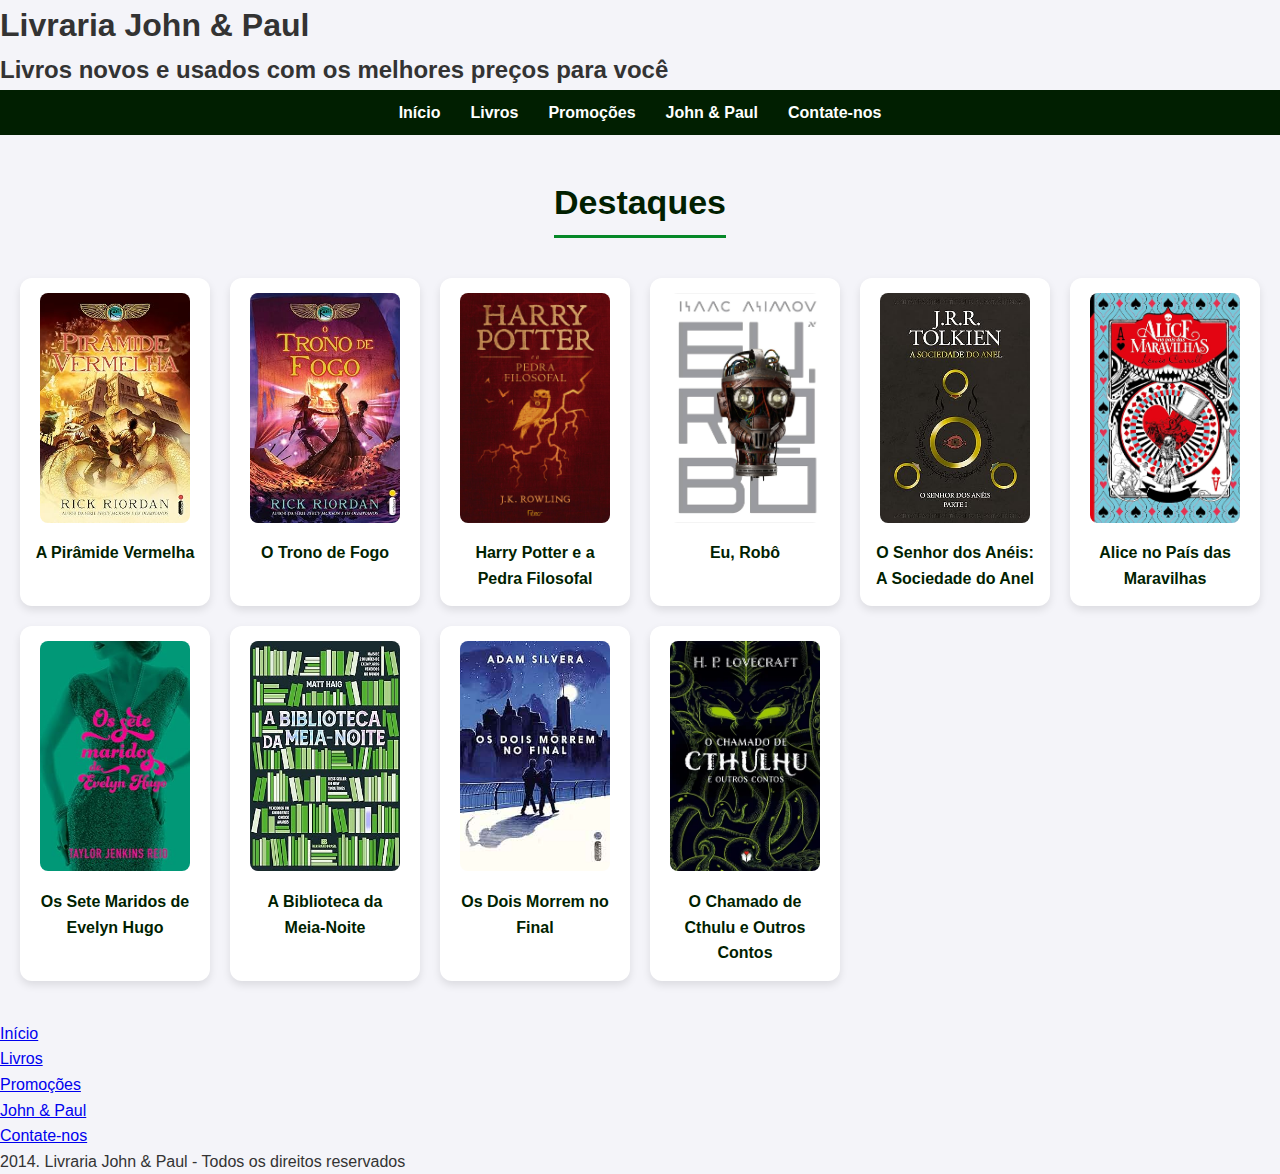
<file: Index.html>
<!DOCTYPE html>
<html lang="pt-br">

<head>
    <meta charset="UTF-8">
    <meta name="viewport" content="width=device-width, initial-scale=1.0">
    <link rel="stylesheet" href="css/style.css">
    <title>Projeto Livraria</title>
</head>

<body>
    <div id="topo">
        <h1>Livraria John & Paul</h1>
        <h2>Livros novos e usados com os melhores preços para você</h2>
    </div>
    <div id="menu">
        <ul>
            <li><a href="#">Início</a></li>
            <li><a href="pages/produtos.html">Livros</a></li>
            <li><a href="#">Promoções</a></li>
            <li><a href="pages/sobre.html">John & Paul</a></li>
            <li><a href="pages/contato.html">Contate-nos</a></li>
        </ul>
    </div>
    <div class="destaques">
        <h2>Destaques</h2>
        <ul>
            <li><img src="img/livro_a_piramide_vermelha.jpg" alt="A Pirâmide Vermelha"> <br>
                <a href="#">A Pirâmide Vermelha</a>
            </li>
            <li><img src="img/livro_o_trono_de_fogo.jpg" alt="O Trono de Fogo"> <br>
                <a href="#">O Trono de Fogo</a>
            </li>
            <li><img src="img/livro_harry_potter_e_a_pedra_filosofal.jpg" alt="Harry Potter e a Pedra Filosofal"> <br>
                <a href="#">Harry Potter e a Pedra Filosofal</a>
            </li>
            <li><img src="img/livro_eu_robo.jpg" alt="Eu, Robô"> <br>
                <a href="#">Eu, Robô</a>
            </li>
            <li><img src="img/livro_o_senhor_dos_aneis_a_sociedade_do_anel.jpg" 
                    alt="O Senhor dos Anéis: A Sociedade do Anel"> <br>
                <a href="#">O Senhor dos Anéis: A Sociedade do Anel</a>
            </li>
            <li><img src="img/livro_alice_no_pais_das_maravilhas.jpg" alt="Alice no País das Maravilhas"> <br>
                <a href="#">Alice no País das Maravilhas</a>
            </li>
            <li><img src="img/livro_os_sete_maridos_de_evelyn_hugo.jpg" alt="Os Sete Maridos de Evelyn Hugo"> <br>
                <a href="#">Os Sete Maridos de Evelyn Hugo</a>
            </li>
            <li>
                <img src="img/livro_a_biblioteca_da_meia_noite.jpg" alt="A Biblioteca da Meia-Noite"> <br>
                <a href="#">A Biblioteca da Meia-Noite</a>
            </li>
            <li>
                <img src="img/livro_os_dois_morrem_no_final.jpg" alt="Os Dois Morrem no Final"> <br>
                <a href="#">Os Dois Morrem no Final</a>
            </li>
            <li>
                <img src="img/livro_o_chamado_de_cthulhu_e_outros_contos.webp" 
                    alt="O Chamado de Cthulu e Outros Contos"> <br>
                <a href="#">O Chamado de Cthulu e Outros Contos</a>
            </li>
        </ul>
    </div>

    <div id="rodape">
        <ul>
            <li><a href="#">Início</a></li>
            <li><a href="pages/produtos.html">Livros</a></li>
            <li><a href="#">Promoções</a></li>
            <li><a href="pages/sobre.html">John & Paul</a></li>
            <li><a href="pages/contato.html">Contate-nos</a></li>
        </ul>
        <p>2014. Livraria John & Paul - Todos os direitos reservados</p>
    </div>

</body>

</html>
</file>
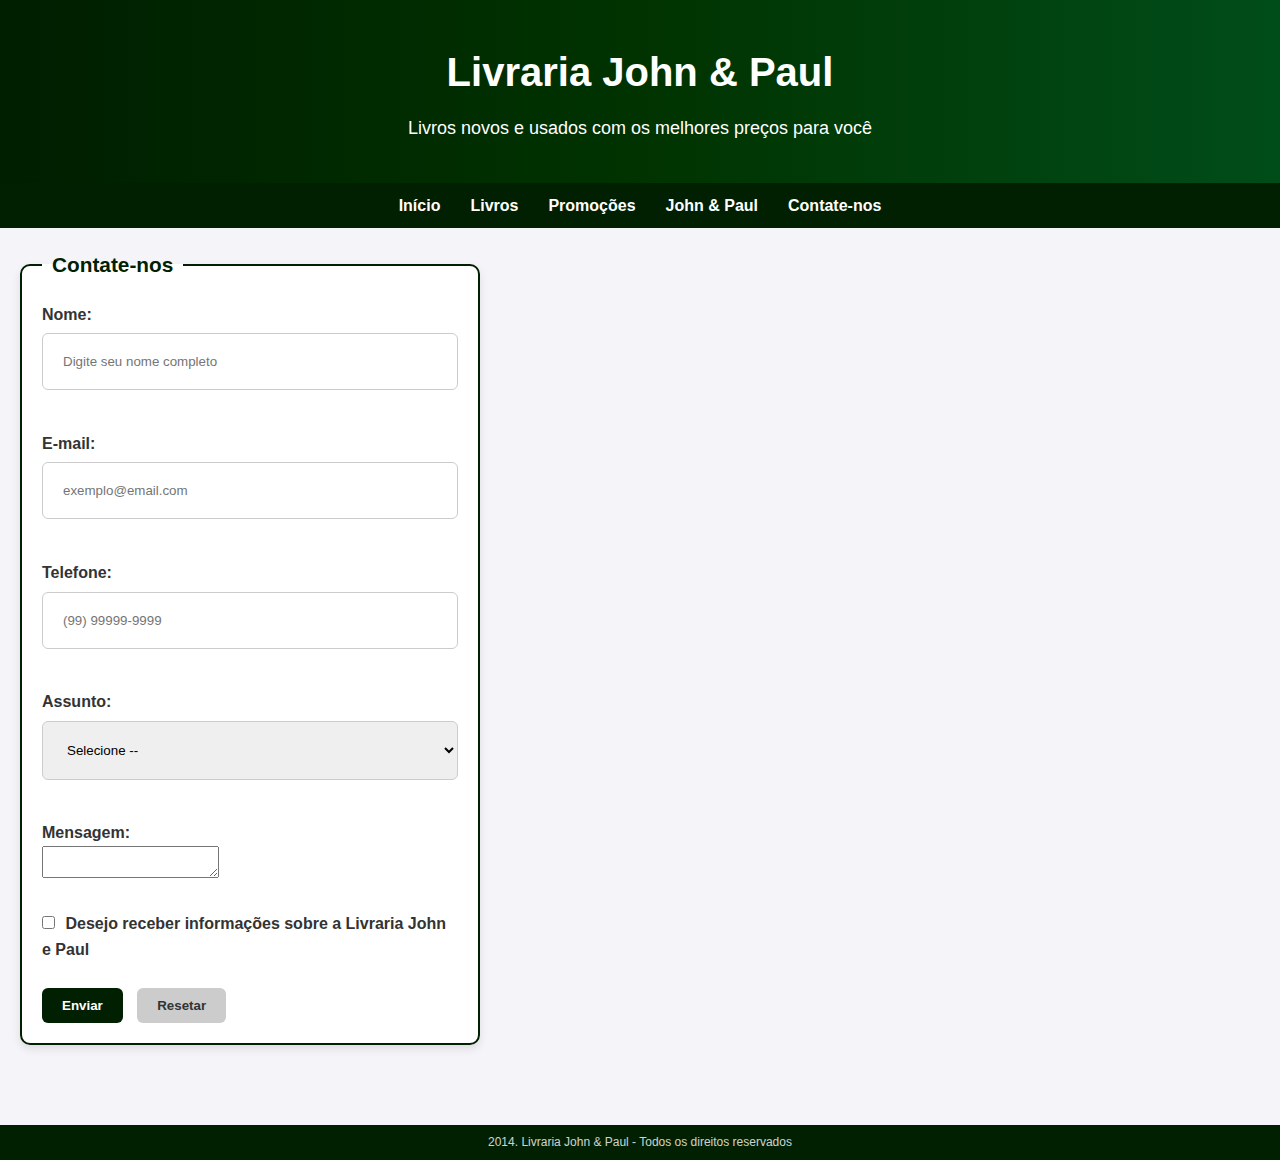
<file: pages/contato.html>
<!DOCTYPE html>
<html lang="pt-br">

<head>
    <meta charset="UTF-8">
    <meta name="viewport" content="width=device-width, initial-scale=1.0">
    <link rel="stylesheet" href="../css/style.css">
    <title>Projeto Livraria</title>
</head>

<body>
    <div class="topo" id="irTopoContato">
        <h1>Livraria John & Paul</h1>
        <h2>Livros novos e usados com os melhores preços para você</h2>
    </div>
    <div id="menu">
        <ul>
            <li><a href="../Index.html">Início</a></li>
            <li><a href="../pages/produtos.html">Livros</a></li>
            <li><a href="../pages/promocao.html">Promoções</a></li>
            <li><a href="../pages/sobre.html">John & Paul</a></li>
            <li><a href="#irTopoContato">Contate-nos</a></li>
        </ul>
    </div>
    <div id="formulario">
        <form>
            <fieldset>
                <legend>Contate-nos</legend>
                <label>Nome:</label> <br>
                <input type="text" placeholder="Digite seu nome completo" required>
                <br><br>

                <label>E-mail:</label> <br>
                <input type="email" placeholder="exemplo@email.com" required>
                <br><br>

                <label>Telefone:</label> <br>
                <input type="tel" placeholder="(99) 99999-9999" required>
                <br><br>

                <label for="assunto">Assunto:</label> <br>
                <select name="assunto" id="assunto">
                    <option selected disabled value="Selecione">Selecione --</option>
                    <option value="trocas">Trocas</option>
                    <option value="atendimento">Atendimento</option>
                    <option value="comercial">Comercial</option>
                    <option value="outros">Outros</option>
                </select>
                <br><br>

                <label for="mensagem">Mensagem:</label> <br>
                <textarea name="mensagem" id="mensagem"></textarea>
                <br><br>

                <input id="info" type="checkbox">
                <label for="info">Desejo receber informações sobre a Livraria John e Paul</label>
                <br><br>

                <input type="submit" value="Enviar">
                <input type="submit" value="Resetar">
            </fieldset>
        </form>
    </div>
    <div class="rodape">
        <p>2014. Livraria John & Paul - Todos os direitos reservados</p>
    </div>
</body>

</html>
</file>
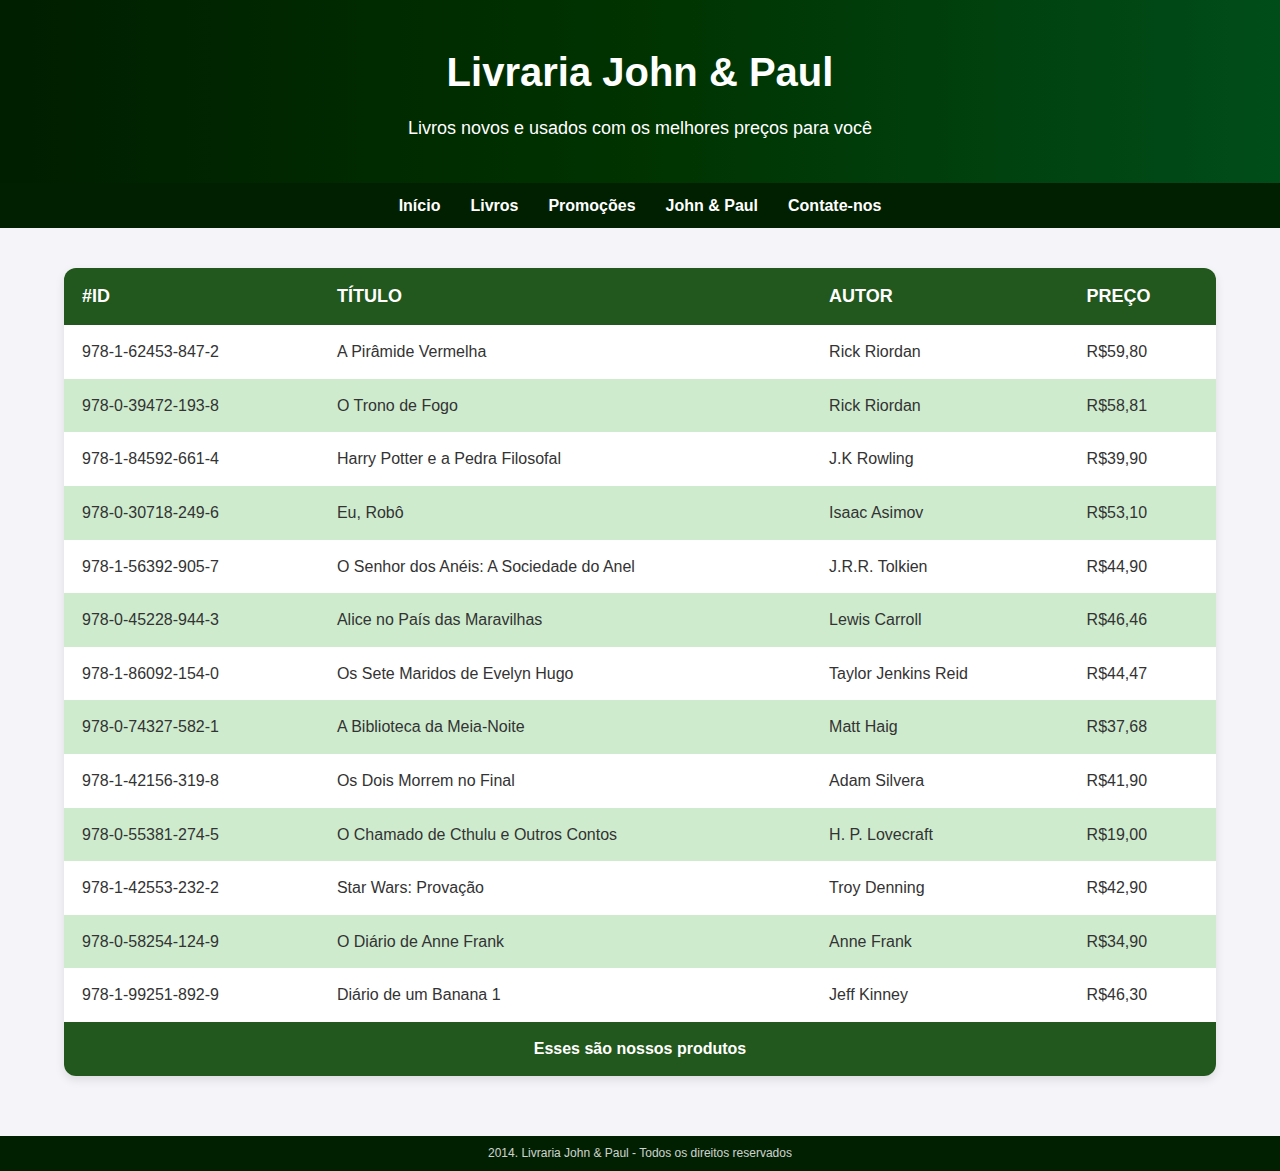
<file: pages/produtos.html>
<!DOCTYPE html>
<html lang="pt-br">

<head>
    <meta charset="UTF-8">
    <meta name="viewport" content="width=device-width, initial-scale=1.0">
    <link rel="stylesheet" href="../css/style.css">
    <title>Projeto Livraria</title>
</head>

<body>
    <div class="topo" id="irTopoProdutos">
        <h1>Livraria John & Paul</h1>
        <h2>Livros novos e usados com os melhores preços para você</h2>
    </div>
    <div id="menu">
        <ul>
            <li><a href="../Index.html">Início</a></li>
            <li><a href="#irTopoProdutos">Livros</a></li>
            <li><a href="../pages/promocao.html">Promoções</a></li>
            <li><a href="../pages/sobre.html">John & Paul</a></li>
            <li><a href="../pages/contato.html">Contate-nos</a></li>
        </ul>
    </div>
    <table id="produtos">
        <thead>
            <tr>
                <th>#ID</th>
                <th>Título</th>
                <th>Autor</th>
                <th>Preço</th>
            </tr>
        </thead>
        <tbody>
            <tr>
                <td>978-1-62453-847-2</td>
                <td>A Pirâmide Vermelha</td>
                <td>Rick Riordan</td>
                <td>R$59,80</td>
            </tr>
            <tr>
                <td>978-0-39472-193-8</td>
                <td>O Trono de Fogo</td>
                <td>Rick Riordan</td>
                <td>R$58,81</td>
            </tr>
            <tr>
                <td>978-1-84592-661-4</td>
                <td>Harry Potter e a Pedra Filosofal</td>
                <td>J.K Rowling</td>
                <td>R$39,90</td>
            </tr>
            <tr>
                <td>978-0-30718-249-6</td>
                <td>Eu, Robô</td>
                <td>Isaac Asimov</td>
                <td>R$53,10</td>
            </tr>
            <tr>
                <td>978-1-56392-905-7</td>
                <td>O Senhor dos Anéis: A Sociedade do Anel</td>
                <td>J.R.R. Tolkien</td>
                <td>R$44,90</td>
            </tr>
            <tr>
                <td>978-0-45228-944-3</td>
                <td>Alice no País das Maravilhas</td>
                <td>Lewis Carroll</td>
                <td>R$46,46</td>
            </tr>
            <tr>
                <td>978-1-86092-154-0</td>
                <td>Os Sete Maridos de Evelyn Hugo</td>
                <td>Taylor Jenkins Reid</td>
                <td>R$44,47</td>
            </tr>
            <tr>
                <td>978-0-74327-582-1</td>
                <td>A Biblioteca da Meia-Noite</td>
                <td>Matt Haig</td>
                <td>R$37,68</td>
            </tr>
            <tr>
                <td>978-1-42156-319-8</td>
                <td>Os Dois Morrem no Final</td>
                <td>Adam Silvera</td>
                <td>R$41,90</td>
            </tr>
            <tr>
                <td>978-0-55381-274-5</td>
                <td>O Chamado de Cthulu e Outros Contos</td>
                <td>H. P. Lovecraft</td>
                <td>R$19,00</td>
            </tr>
            <tr>
                <td>978-1-42553-232-2</td>
                <td>Star Wars: Provação</td>
                <td>Troy Denning</td>
                <td>R$42,90</td>
            </tr>
            <tr>
                <td>978-0-58254-124-9</td>
                <td>O Diário de Anne Frank</td>
                <td>Anne Frank</td>
                <td>R$34,90</td>
            </tr>
            <tr>
                <td>978-1-99251-892-9</td>
                <td>Diário de um Banana 1</td>
                <td>Jeff Kinney</td>
                <td>R$46,30</td>
            </tr>
        </tbody>
        <tfoot>
            <tr>
                <td colspan="4">Esses são nossos produtos</td>
            </tr>
        </tfoot>
    </table>
    <div class="rodape">
        <p>2014. Livraria John & Paul - Todos os direitos reservados</p>
    </div>
</body>

</html>
</file>
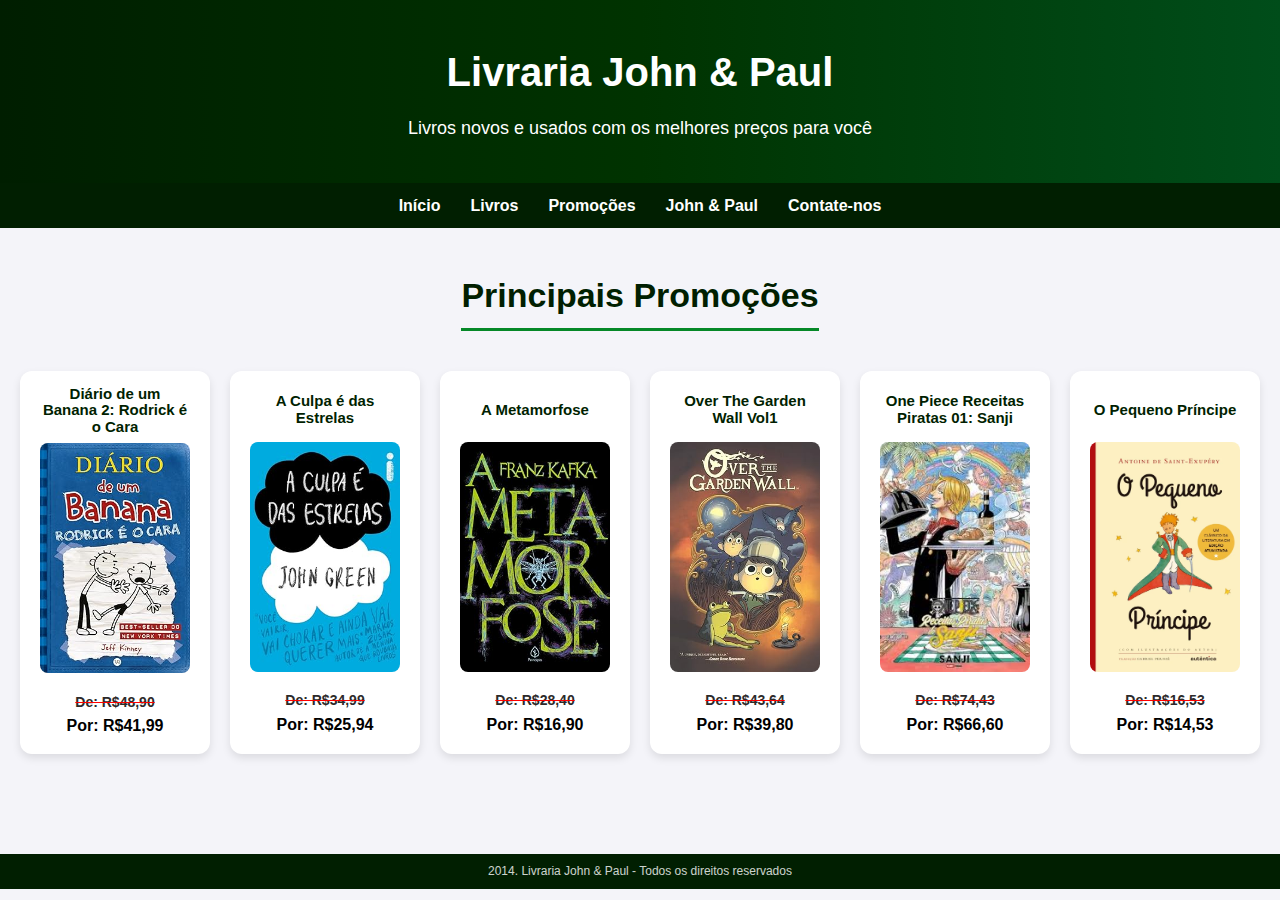
<file: pages/promocao.html>
<!DOCTYPE html>
<html lang="pt-br">

<head>
    <meta charset="UTF-8">
    <meta name="viewport" content="width=device-width, initial-scale=1.0">
    <link rel="stylesheet" href="../css/style.css">
    <title>Projeto Livraria</title>
</head>

<body>
    <div class="topo" id="irTopoPromocao">
        <h1>Livraria John & Paul</h1>
        <h2>Livros novos e usados com os melhores preços para você</h2>
    </div>
    <div id="menu">
        <ul>
            <li><a href="../Index.html">Início</a></li>
            <li><a href="../pages/produtos.html">Livros</a></li>
            <li><a href="#irTopoPromocao">Promoções</a></li>
            <li><a href="../pages/sobre.html">John & Paul</a></li>
            <li><a href="../pages/contato.html">Contate-nos</a></li>
        </ul>
    </div>
    <div id="promocao">
        <h2>Principais Promoções</h2>
        <ul>
            <li>
                <h4 class="titulo"><a href="#">Diário de um Banana 2: Rodrick é o Cara</a></h4>
                <a href="#"><img src="../img/livro_diario_de_um_banana_2_rodrick_e_o_cara.jpg"
                        alt="Diário de um Banana 2: Rodrick é o Cara">
                    <p><span class="precoAntigo">De: R$48,90</span>
                        <span class="precoNovo">Por: R$41,99</span>
                    </p>
                </a>
            </li>
            <li>
                <h4 class="titulo"><a href="#">A Culpa é das Estrelas</a></h4>
                <a href="#"><img src="../img/livro_a_culpa_e_das_estrelas.jpg" alt="A Culpa é das Estrelas">
                    <p><span class="precoAntigo">De: R$34,99</span>
                        <span class="precoNovo">Por: R$25,94</span>
                    </p>
                </a>
            </li>
            <li>
                <h4 class="titulo"><a href="#">A Metamorfose</a></h4>
                <a href="#"><img src="../img/livro_a_meta_morfose.jpg" alt="A Metamorfose">
                    <p><span class="precoAntigo">De: R$28,40</span>
                        <span class="precoNovo">Por: R$16,90</span>
                    </p>
                </a>
            </li>
            <li>
                <h4 class="titulo"><a href="#">Over The Garden Wall Vol1</a></h4>
                <a href="#"><img src="../img/livro_over_the_garden_wall_vol1.jpg" alt="Over The Garden Wall Vol1">
                    <p><span class="precoAntigo">De: R$43,64</span>
                        <span class="precoNovo">Por: R$39,80</span>
                    </p>
                </a>
            </li>
            <li>
                <h4 class="titulo"><a href="#">One Piece Receitas Piratas 01: Sanji</a></h4>
                <a href="#"><img src="../img/livro_one_piece_receitas_de_piratas_01_sanji.jpg"
                        alt="One Piece Receitas Piratas 01: Sanji">
                    <p><span class="precoAntigo">De: R$74,43</span>
                        <span class="precoNovo">Por: R$66,60</span>
                    </p>
                </a>
            </li>
            <li>
                <h4 class="titulo"><a href="#">O Pequeno Príncipe</a></h4>
                <a href="#"><img src="../img/livro_o_pequeno_principe.jpg" alt="O Pequeno Príncipe">
                    <p><span class="precoAntigo">De: R$16,53</span>
                        <span class="precoNovo">Por: R$14,53</span>
                    </p>
                </a>
            </li>
        </ul>
    </div>
    <div class="rodape">
        <p>2014. Livraria John & Paul - Todos os direitos reservados</p>
    </div>
</body>

</html>
</file>
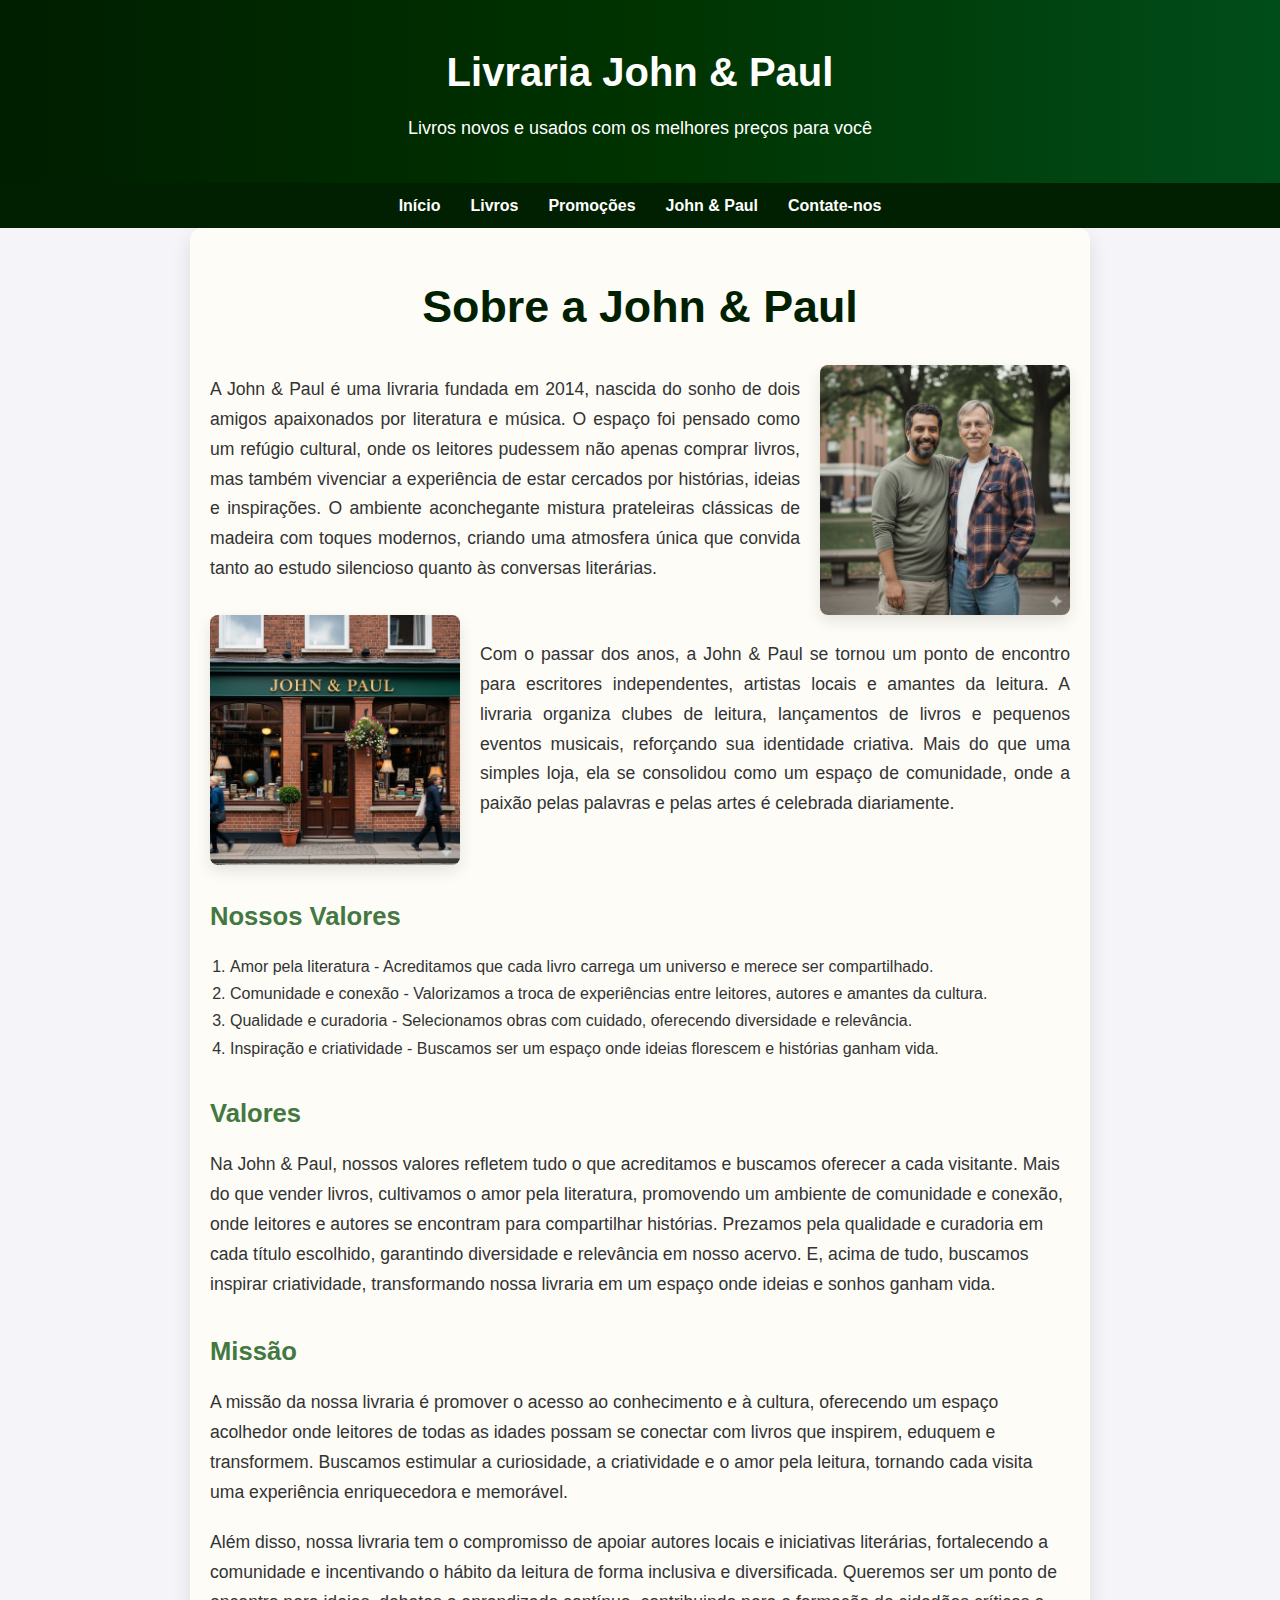
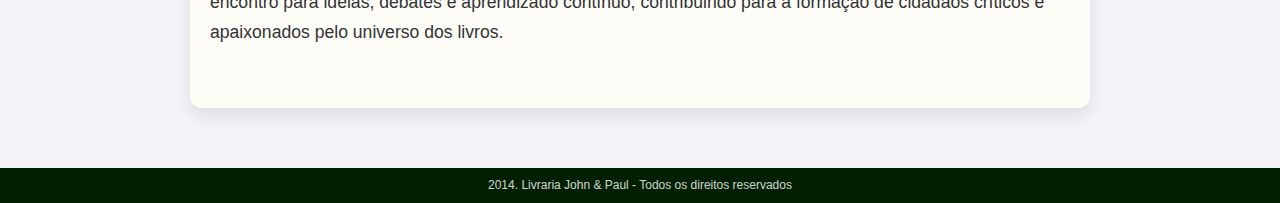
<file: pages/sobre.html>
<!DOCTYPE html>
<html lang="pt-br">

<head>
    <meta charset="UTF-8">
    <meta name="viewport" content="width=device-width, initial-scale=1.0">
    <link rel="stylesheet" href="../css/style.css">
    <title>Projeto Livraria</title>
</head>

<body>
    <div class="topo" id="irTopoSobre">
        <h1>Livraria John & Paul</h1>
        <h2>Livros novos e usados com os melhores preços para você</h2>
    </div>
    <div id="menu">
        <ul>
            <li><a href="../Index.html">Início</a></li>
            <li><a href="../pages/produtos.html">Livros</a></li>
            <li><a href="../pages/promocao.html">Promoções</a></li>
            <li><a href="#irTopoSobre">John & Paul</a></li>
            <li><a href="../pages/contato.html">Contate-nos</a></li>
        </ul>
    </div>

    <div class="sobre">
        <h1>Sobre a John & Paul</h1>
        <div id="sobreTopo">
            <p>A John & Paul é uma livraria fundada em 2014, nascida do sonho de dois amigos apaixonados por literatura
                e
                música. O espaço foi pensado como um refúgio cultural, onde os leitores pudessem não apenas comprar
                livros,
                mas também vivenciar a experiência de estar cercados por histórias, ideias e inspirações. O ambiente
                aconchegante mistura prateleiras clássicas de madeira com toques modernos, criando uma atmosfera única
                que
                convida tanto ao estudo silencioso quanto às conversas literárias.</p>
            <img src="../img/john_e_paul.png" alt="John e Paul">
        </div>
        <div id="sobreMeio">
            <img src="../img/fachada_john_&_paul.png" alt="Fachada da John & Paul">
            <p>Com o passar dos anos, a John & Paul se tornou um ponto de encontro para escritores independentes,
                artistas
                locais e amantes da leitura. A livraria organiza clubes de leitura, lançamentos de livros e pequenos
                eventos
                musicais, reforçando sua identidade criativa. Mais do que uma simples loja, ela se consolidou como um
                espaço
                de comunidade, onde a paixão pelas palavras e pelas artes é celebrada diariamente.</p>
        </div>
        <h3>Nossos Valores</h3>
        <ol>
            <li>Amor pela literatura - Acreditamos que cada livro carrega um universo e merece ser compartilhado.</li>
            <li>Comunidade e conexão - Valorizamos a troca de experiências entre leitores, autores e amantes da cultura.
            </li>
            <li>Qualidade e curadoria - Selecionamos obras com cuidado, oferecendo diversidade e relevância.</li>
            <li>Inspiração e criatividade - Buscamos ser um espaço onde ideias florescem e histórias ganham vida.</li>
        </ol>
        <h3>Valores</h3>
        <p>Na John & Paul, nossos valores refletem tudo o que acreditamos e buscamos oferecer a cada visitante. Mais do
            que vender livros, cultivamos o amor pela literatura, promovendo um ambiente de comunidade e conexão, onde
            leitores e autores se encontram para compartilhar histórias. Prezamos pela qualidade e curadoria em cada
            título escolhido, garantindo diversidade e relevância em nosso acervo. E, acima de tudo, buscamos inspirar
            criatividade, transformando nossa livraria em um espaço onde ideias e sonhos ganham vida.</p>
        <h3>Missão</h3>
        <p>A missão da nossa livraria é promover o acesso ao conhecimento e à cultura, oferecendo um espaço acolhedor
            onde leitores de todas as idades possam se conectar com livros que inspirem, eduquem e transformem. Buscamos
            estimular a curiosidade, a criatividade e o amor pela leitura, tornando cada visita uma experiência
            enriquecedora e memorável.</p>
        <p>Além disso, nossa livraria tem o compromisso de apoiar autores locais e iniciativas literárias, fortalecendo
            a comunidade e incentivando o hábito da leitura de forma inclusiva e diversificada. Queremos ser um ponto de
            encontro para ideias, debates e aprendizado contínuo, contribuindo para a formação de cidadãos críticos e
            apaixonados pelo universo dos livros.</p>
    </div>
    <div class="rodape">
        <p>2014. Livraria John & Paul - Todos os direitos reservados</p>
    </div>
</body>

</html>
</file>
<file: css/style.css>
* {
    margin: 0%;
    padding: 0%;
    box-sizing: border-box;
    font-family: 'Segoe UI', Arial, sans-serif;
}

html {
    scroll-behavior: smooth;
}

body {
    background-color: #f4f4f9;
    color: #333;
    line-height: 1.6;
}

.topo {
    background: linear-gradient(to right,
            #001e00,
            #003300,
            #004d1a);
    color: white;
    text-align: center;
    padding: 40px 20px;
}

.topo h1 {
    margin-bottom: 10px;
    font-size: 40px;
}

.topo h2 {
    font-weight: 300;
    font-size: 18px;
}

#menu {
    position: sticky;
    top: 0;
    z-index: 1000;
    background-color: #011f01;
    padding: 10px;
}

#menu ul {
    display: flex;
    justify-content: center;
    list-style: none;
    gap: 30px;
}

#menu a {
    color: #ffffff;
    text-decoration: none;
    font-weight: bold;
    transition: color 0.3s;
}

#menu a:hover {
    color: #ff8503
}

.destaques {
    padding: 40px 20px;
    text-align: center;
}

.destaques h2 {
    font-size: 34px;
    margin-bottom: 20px;
    color: #011f01;
    border-bottom: 3px solid #058828;
    display: inline-block;
    padding-bottom: 5px;
}

.destaques ul {
    display: grid;
    grid-template-columns: repeat(auto-fit, minmax(180px, 1fr));
    gap: 20px;
    margin-top: 20px;
    list-style: none;
}

.destaques li {
    background-color: #ffffff;
    border-radius: 12px;
    padding: 15px;
    box-shadow: 0 4px 8px #0000001a;
    transition: transform 0.2s, box-shadow 0.2s;
}

.destaques li:hover {
    transform: scale(1.05);
    box-shadow: 0 6px 12px #00000033;
}

.destaques img {
    width: 150px;
    height: 230px;
    object-fit: cover;
    border-radius: 8px;
    margin-bottom: 10px;
}

.destaques a {
    display: inline-block;
    font-weight: bold;
    color: #011f01;
    text-decoration: none;
    transition: color 0.3s;
}

.destaques a:hover {
    color: #ff8503
}

.rodape {
    background-color: #011f01;
    color: #ffffff;
    text-align: center;
    padding: 8px;
    margin-top: 60px;
}

.rodape p {
    font-size: 12px;
    opacity: 0.8;
}

#produtos {
    width: 90%;
    margin: 40px auto;
    border-collapse: collapse;
    box-shadow: 0 4px 10px #0000001a;
    background: #fff;
    border-radius: 12px;
    overflow: hidden;
}

#produtos thead {
    background: #22571d;
    color: #ffffff;
    font-size: 18px;
    text-transform: uppercase;
}

#produtos th,
#produtos td {
    padding: 14px 18px;
    text-align: left;
}

#produtos tbody tr:nth-child(even) {
    background-color: #ceebce;
}

#produtos tbody tr:hover {
    background: #94c692;
    transition: 0.3s;
}

#produtos tfoot td {
    text-align: center;
    font-weight: bold;
    color: #fff;
    background-color: #22571d;

}

#promocao {
    padding: 40px 20px;
    text-align: center;
}

#promocao ul {
    display: grid;
    grid-template-columns: repeat(auto-fit, minmax(180px, 1fr));
    gap: 20px;
    margin-top: 20px;
    list-style: none;
}

#promocao li {
    background-color: #fff;
    border-radius: 12px;
    padding: 15px;
    box-shadow: 0 4px 8px #0000001a;
    transition: transform 0.2s, box-shadow 0.2s;
}

#promocao li:hover {
    transform: scale(1.05);
    box-shadow: 0 6px 12px #00000033;
}

#promocao img {
    width: 150px;
    height: 230px;
    object-fit: cover;
    border-radius: 8px;
    margin-bottom: 10px;
}

.titulo {
    margin-bottom: 8px;
    font-size: 15px;
    text-align: center;
    display: flex;
    align-items: center;
    justify-content: center;
    min-height: 48px;
    line-height: 1.1;
    padding: 0 6px;
}

#promocao a {
    display: inline-block;
    font-weight: bold;
    color: #011f01;
    text-decoration: none;
}

.precoAntigo {
    display: block;
    color: #2c2a2a;
    font-size: 14px;
    text-decoration: line-through red;
}

.precoNovo {
    display: block;
    color: #000000;
    font-size: 16px;
    font-weight: bold;
}

#promocao h2 {
    font-size: 34px;
    margin-bottom: 20px;
    color: #011f01;
    border-bottom: 3px solid #058828;
    display: inline-block;
    padding-bottom: 5px;
}

.sobre {
    max-width: 900px;
    margin: 0 auto;
    padding: 40px 20px;
    font-family: Georgia, serif;
    color: #333;
    line-height: 1.7;
    background-color: #fdfcf7;
    border-radius: 12px;
    box-shadow: 0 8px 20px #0000001a;
}

.sobre h1 {
    font-size: 2.8em;
    color: #011f01;
    text-align: center;
    margin-bottom: 20px;
}

#sobreTopo {
    display: flex;
    align-items: center;
    gap: 20px;
}

#sobreTopo p {
    font-size: 1.1em;
    margin-bottom: 20px;
    flex: 1;
    text-align: justify;
}

#sobreTopo img {
    max-width: 250px;
    border-radius: 8px;
    box-shadow: 0 6px 15px #0000001a;
}

#sobreMeio {
    display: flex;
    align-items: center;
    gap: 20px;
    margin-bottom: 30px;
}

#sobreMeio p {
    font-size: 1.1em;
    margin-bottom: 20px;
    flex: 1;
    text-align: justify;
}

#sobreMeio img {
    max-width: 350px;
    max-height: 250px;
    border-radius: 8px;
    box-shadow: 0 6px 15px #0000001a;
}

.sobre h3 {
    font-size: 25.6px;
    color: #437841;
    margin-top: 30px;
    margin-bottom: 15px;
}

.sobre p {
    font-size: 17.6px;
    margin-bottom: 20px;
}

.sobre ol {
    padding-left: 20px;
    margin-bottom: 20px;
}

.sobre ol li {
    font-weight: 500;
}

#formulario {
    width: 100%;
    max-width: 500px;
    padding: 20px;
}

fieldset {
    border: 2px solid #011f01;
    border-radius: 10px;
    padding: 20px;
    background: #fff;
    box-shadow: 0px 4px 8px #0000001a;
}

legend {
    font-size: 1.3em;
    font-weight: bold;
    color: #011f01;
    padding: 0 10px;
}

label {
    font-weight: bold;
    color: #333;
}

input[type="text"],
input[type="email"],
input[type="tel"],
select,
textearea {
    width: 100%;
    padding: 20px;
    margin-top: 6px;
    margin-bottom: 15px;
    border: 1px solid #ccc;
    border-radius: 6px;
    transition: 0.3s;
}

input:focus,
select:focus,
textarea:focus {
    border-color: #011f01;
    outline: none;
    box-shadow: 0px 0px 5px #437841;
}

#info {
    margin-right: 6px
}

input[type="submit"] {
    padding: 10px 20px;
    border: none;
    border-radius: 6px;
    font-weight: bold;
    cursor: pointer;
    margin-right: 10px;
    transition: 0.3s;
}

input[type="submit"][value="Enviar"] {
    background-color: #011f01;
    color: #fff;
}

input[type="submit"][value="Enviar"]:hover {
    background: #437841;
}

input[type="Submit"][value="Resetar"] {
    background: #ccc;
    color: #333;
}

input[type="submit"][value="Resetar"]:hover {
    background: #999;
}
</file>
